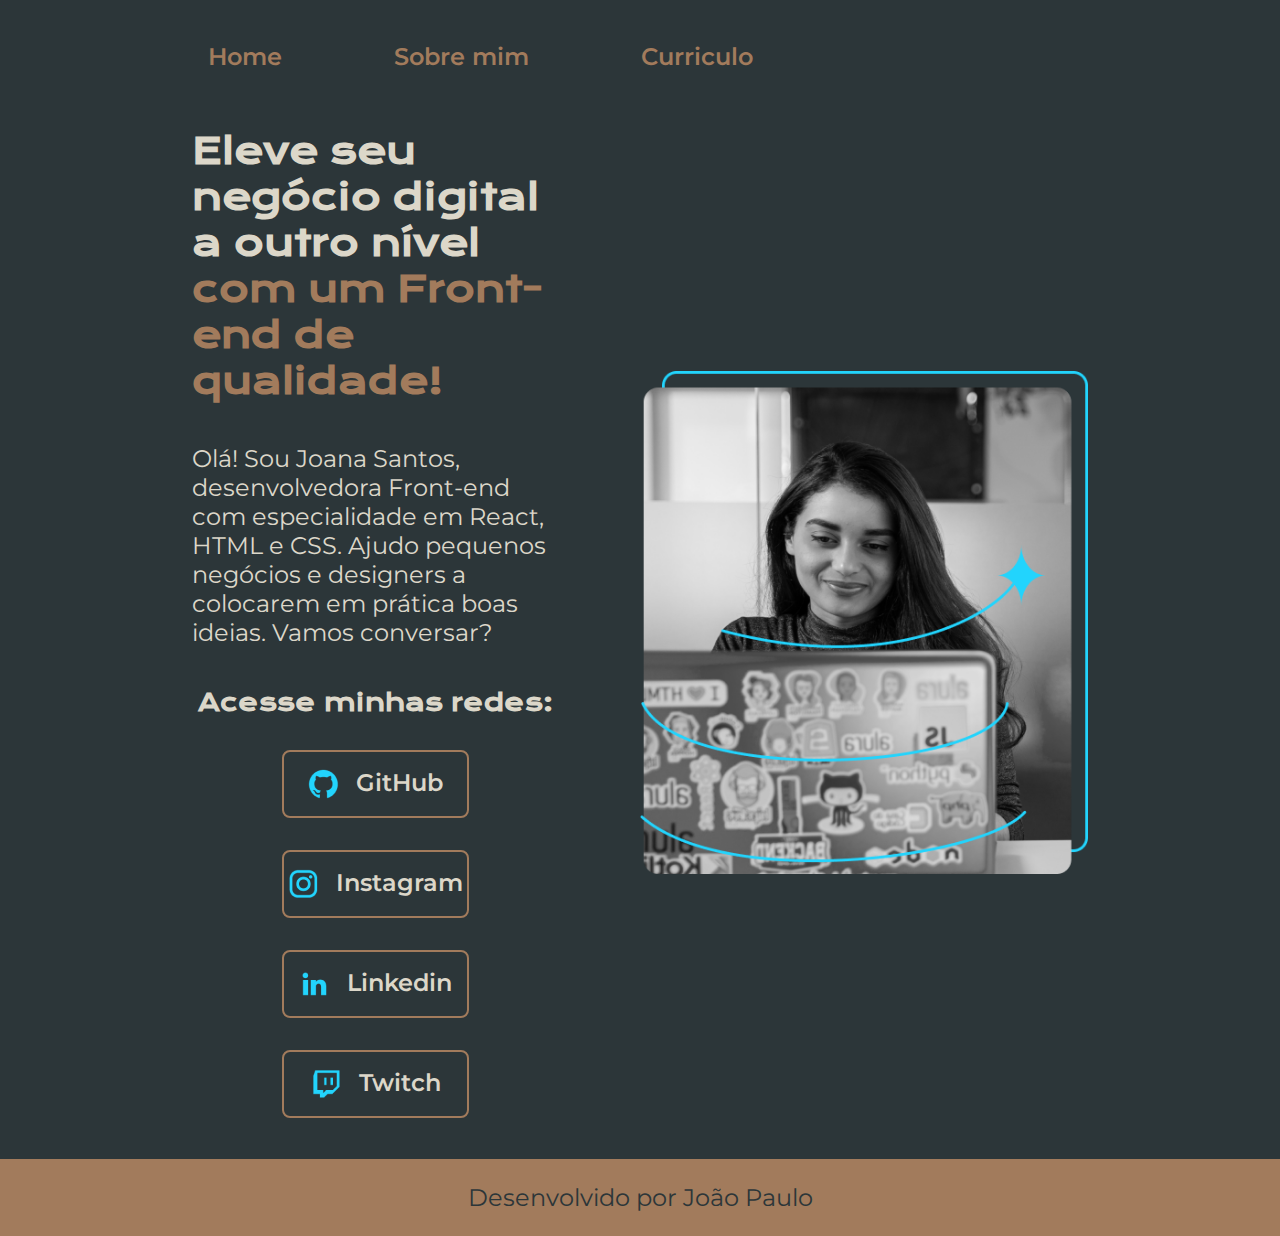
<file: index.html>
<!DOCTYPE html>
<html lang="pt-br">
<head>
    <meta charset="UTF-8"> 
    <meta http-equiv="X-UA-Compatible" content="IE=edge">
    <meta name="viewport" content="width=device-width, initial-scale=1.0">
    <title>Portifolio</title>
    <link rel="stylesheet" href="../styles/style.css">
</head>
<body>
    <header class="cabecalho">
        <nav class="cabecalho__menu">
            <a class="cabecalho__menu__link" href="index.html">Home</a>
            <a class="cabecalho__menu__link" href="about.html">Sobre mim</a>
            <a class="cabecalho__menu__link" href="curriculo.html">Curriculo</a>
        </nav>
    </header>
    <main class="apresentacao">
        <section class="apresentacao__conteudo">
            <h1 class="apresentacao__conteudo__titulo">
                Eleve seu negócio digital a outro nível <strong class="titulo-destaque">com um Front-end de qualidade! </strong>
            </h1>
                
            <p class="apresentacao__conteudo__paragrafo">
                Olá! Sou <a class="nome">Joana Santos</a>, desenvolvedora Front-end com especialidade em React, HTML e CSS. Ajudo pequenos negócios e designers a colocarem em prática boas ideias. Vamos conversar?
            </p>

            <div class="apresentacao__links">
                <h2 class="apresentacao__links__subtitulo">
                    Acesse minhas redes:
                </h2>
                    <a class="apresentacao__links__navegacao" href="https://github.com/guilhermeonrails">
                        <img src="../images/github.png">
                        GitHub
                    </a>
                    <a class="apresentacao__links__navegacao" href="https://instagram.com/rafaballerini">
                        <img src="../images/instagram.png">
                        Instagram
                    </a>
                    <a class="apresentacao__links__navegacao" href="">
                        <img src="../images/linkedin.png">
                        Linkedin
                    </a>
                    <a class="apresentacao__links__navegacao" href="">
                        <img src="../images/twitch.png">
                        Twitch
                    </a>
            </div>
        </section>

        <img class="apresentacao__imagem" src="../images/Imagem.png" alt="Foto da Joana Santos programando">

    </main>
    <footer class="rodape">
        <p>
            Desenvolvido por João Paulo
        </p>
    </footer>
</body>
</html>
</file>
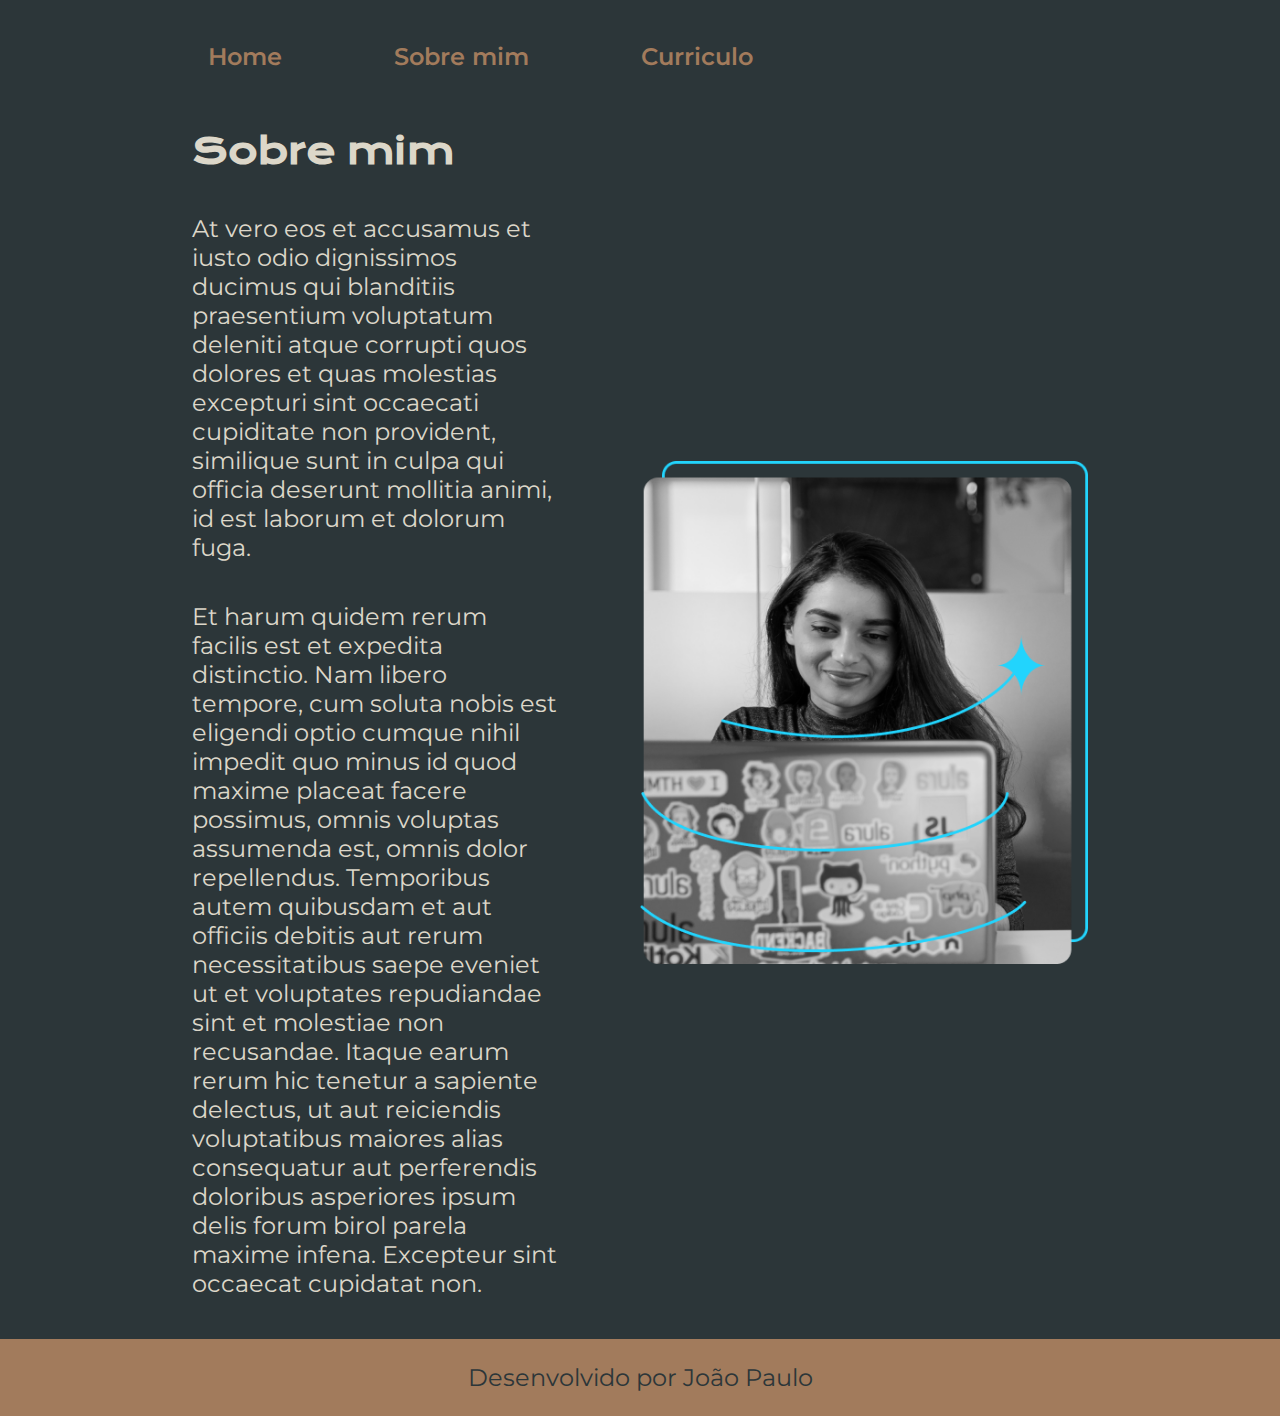
<file: about.html>
<!DOCTYPE html>
<html lang="pt-br">
    <head>
        <meta charset="UTF-8">
        <meta name="viewport" content="width=device-width, initial-scale=1.0">
        <meta http-equiv="X-UA-Compatible" content="ie=edge">
        <title>Sobre mim</title>
        <link rel="stylesheet" href="../styles/style.css">
    </head>
    <body>
        <header class="cabecalho">
            <nav class="cabecalho__menu">
                <a class="cabecalho__menu__link" href="index.html">Home</a>
                <a class="cabecalho__menu__link" href="about.html">Sobre mim</a>
                <a class="cabecalho__menu__link" href="curriculo.html">Curriculo</a>
            </nav>
        </header>

        <main class="apresentacao">
            <section class="apresentacao__conteudo">
                <h1 class="apresentacao__conteudo__titulo">Sobre mim</h1>

                <p class="apresentacao__conteudo__texto">At vero eos et accusamus et iusto odio dignissimos ducimus qui blanditiis praesentium voluptatum deleniti atque corrupti quos dolores et quas molestias excepturi sint occaecati cupiditate non provident, similique sunt in culpa qui officia deserunt mollitia animi, id est laborum et dolorum fuga.</p>
                <p class="apresentacao__conteudo__texto">Et harum quidem rerum facilis est et expedita distinctio. Nam libero tempore, cum soluta nobis est eligendi optio cumque nihil impedit quo minus id quod maxime placeat facere possimus, omnis voluptas assumenda est, omnis dolor repellendus. Temporibus autem quibusdam et aut officiis debitis aut rerum necessitatibus saepe eveniet ut et voluptates repudiandae sint et molestiae non recusandae. Itaque earum rerum hic tenetur a sapiente delectus, ut aut reiciendis voluptatibus maiores alias consequatur aut perferendis doloribus asperiores ipsum delis forum birol parela maxime infena. Excepteur sint occaecat cupidatat non.</p>
            </section>

            <img class="apresentacao__imagem" src="../images/Imagem.png" alt="Foto da Joana Santos programando">
        </main>

        <footer class="rodape">
            <p>
                Desenvolvido por João Paulo
            </p>
        </footer>
    </body>
</html>
</file>
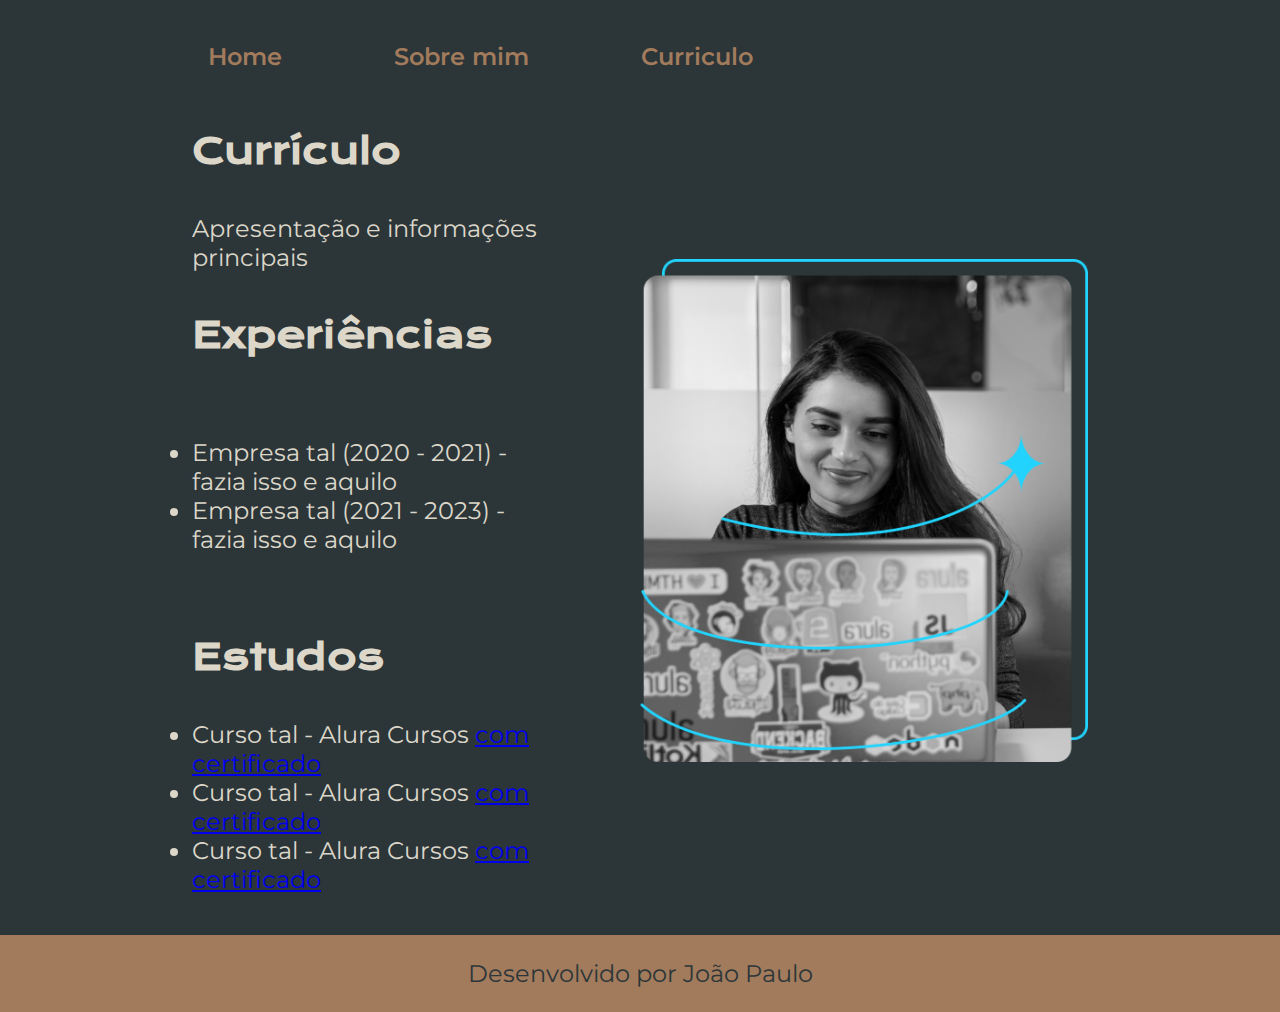
<file: curriculo.html>
<!DOCTYPE html>
<html lang="pt-br">
<head>
    <meta charset="UTF-8">
    <meta http-equiv="X-UA-Compatible" content="ie=edge">
    <meta name="viewport" content="width=device-width, initial-scale=1.0">
    <title>Document</title>
    <link rel="stylesheet" href="../styles/style.css">
</head>
<body>
    <header class="cabecalho">
        <nav class="cabecalho__menu">
            <a class="cabecalho__menu__link" href="index.html">Home</a>
            <a class="cabecalho__menu__link" href="about.html">Sobre mim</a>
            <a class="cabecalho__menu__link" href="curriculo.html">Curriculo</a>
        </nav>
    </header>
        
    <main class="apresentacao">
        <section class="apresentacao__conteudo">
            <h1 class="apresentacao__conteudo__titulo">Currículo</h1>
            <p class="apresentacao__conteudo__texto">
                Apresentação e informações principais
            </p>
            <h2 class="apresentacao__conteudo__titulo">Experiências</h2>
            <p class="apresentacao__conteudo__texto">
            <ul class="apresentacao__conteudo__texto">
                <li> Empresa tal (2020 - 2021) - fazia isso e aquilo </li>
                <li> Empresa tal (2021 - 2023) - fazia isso e aquilo </li>
            </ul>
            </p>
            <h2 class="apresentacao__conteudo__titulo">Estudos</h2>
            <div class="apresentacao__conteudo__texto">
            <ul class="apresentacao__conteudo__texto">
                <li>Curso tal - Alura Cursos <a href="linkdocertificado">com certificado</a> </li>
                <li>Curso tal - Alura Cursos <a href="linkdocertificado">com certificado</a></li>
                <li>Curso tal - Alura Cursos <a href="linkdocertificado">com certificado</a></li>
            </ul>
            </div>    
        </section>
        <img class="apresentacao__imagem" src="../images/Imagem.png" alt="Foto da Joana Santos programando">
    </main> 

    <footer class="rodape">
        <p>
            Desenvolvido por João Paulo
        </p>
    </footer>
</body>
</html>
</file>
<file: styles/style.css>
@import url('https://fonts.googleapis.com/css2?family=Krona+One&family=Montserrat:wght@400;600&display=swap');

:root {
    --cor-primaria: #2c3639;
    --cor-secundaria: #dcd7c9;
    --cor-terciaria: #a27b5c;
    --cor-hover-botao: #3f4e4f;

    --fonte-primaria: 'Krona One', sans-serif;
    --fonte-secundaria: 'Montserrat', sans-serif;
}

* {
    padding: 0;
    margin: 0;
}

body{
    /* height: 100vh; */
    box-sizing: border-box;
    background-color: var(--cor-primaria);
    color: var(--cor-secundaria);
}

.cabecalho {
    padding: 2% 0% 0% 15%;
}

.cabecalho__menu {
    display: flex;
    gap: 80px;
}

.cabecalho__menu__link {
    font-family: var(--fonte-secundaria);
    font-size: 1.5rem;
    font-weight: 600;
    color: var(--cor-terciaria);
    text-decoration: none;
    gap: 16px;
    /* width: 280px; */
    padding: 16px 16px;
    /* width: 378px; */
}

.cabecalho__menu__link:hover {
    background-color: var(--cor-hover-botao);
}

.titulo-destaque {
    color: var(--cor-terciaria);
}

.apresentacao {
    margin: 3.2% 15%;
    display: flex;
    align-items: center;
    justify-content: space-between;
    gap: 82px;
}

.apresentacao__conteudo {
    width: 50%;
    display: flex;
    flex-direction: column;
    gap: 40px;
}

.apresentacao__conteudo__titulo {
    font-family: var(--fonte-primaria);
    font-size: 2.25rem;
}

.apresentacao__conteudo__paragrafo {
    font-family: var(--fonte-secundaria);
    font-size: 1.5rem;
}

.apresentacao__conteudo__texto {
    font-family: var(--fonte-secundaria);
    font-size: 1.5rem;
}

.apresentacao__links {
    display: flex;
    justify-content: center;
    flex-direction: column;
    align-items: center;
    gap: 32px;

}

.apresentacao__links__subtitulo {
    font-family: var(--fonte-primaria);
    font-size: 1.5rem;
}

.apresentacao__links__navegacao {
    /* background-color: #22D4FD; */
    display: flex;
    justify-content: center;
    gap: 16px;
    /* width: 280px; */
    text-align: center;
    border-radius: 8px;
    border: 2px solid var(--cor-terciaria);
    font-size: 1.5rem;
    padding: 16px 0px;
    font-family: var(--fonte-secundaria);
    font-weight: 600;
    text-decoration: none;
    color: var(--cor-secundaria);
    width: 50%;
}

.apresentacao__links__navegacao:hover {
    background-color: var(--cor-hover-botao);
}

.apresentacao__imagem {
    width: 50%;
}

.nome:hover {
    color: var(--cor-terciaria);
}

.rodape {
    color: var(--cor-primaria);
    background-color: var(--cor-terciaria);
    padding: 24px;
    text-align: center;
    font-family: var(--fonte-secundaria);
    font-size: 1.5rem;
    font-weight: 400;
}

@media (max-width: 1200px) {

    .cabecalho {
        padding: 10%;
    }

    .cabecalho__menu {
        justify-content: center;
        gap: 20px;
    }

    .apresentacao {
        flex-direction: column-reverse;
        padding: 5%;
    }

    .apresentacao__conteudo {
        width: auto;
    }
}
</file>
